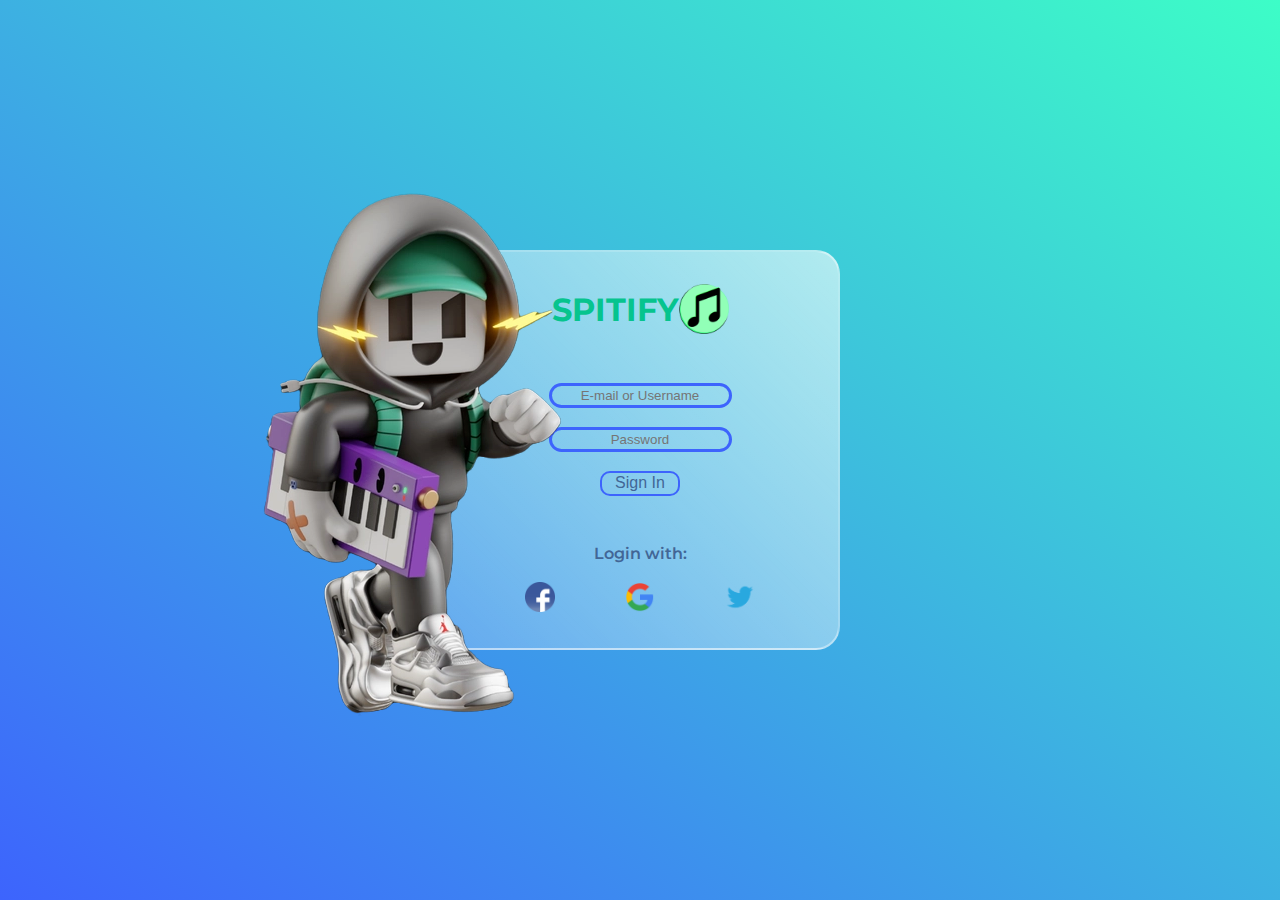
<file: index.html>
<!DOCTYPE html>
<html lang="en">
  <head>
    <meta charset="UTF-8" />
    <meta http-equiv="X-UA-Compatible" content="IE=edge" />
    <meta name="viewport" content="width=device-width, initial-scale=1.0" />
    <link rel="stylesheet" href="css/loginPage.css" />
    <link rel="shortcut icon" type="image/jpg" href="img/logo.png" /> 
    <title>Spitify</title>
  </head>
  <body>
    <section>
      <form action="mainpage.html" method="get">
        <header>
          <h1>SPITIFY</h1>
          <img src="img/logo.png" alt="" />
        </header>
        <main>
          <input type="text" name="username" id="username" placeholder="E-mail or Username" required/>
          <br />
          <input type="password" name="password" id="password" placeholder="Password" required/>
          <br />
          <input type="submit" value="Sign In" onclick="validate()" id="submit"/>
        </main>
        <footer>
          <p>Login with:</p>
          <br />
          <ul>
            <li>
              <a href="#"><img src="img/fb.png" alt="" /></a>
            </li>
            <li>
              <a href="#"><img src="img/google.png" alt="" /></a>
            </li>
            <li>
              <a href="#"><img src="img/twitter.png" alt="" /></a>
            </li>
          </ul>
        </footer>
      </form>
    </section>
    <script src="login.js"></script>
    <!-- <img src="img/mascot.png" alt="" /> punya Jo-->
    <!-- <iframe src="https://open.spotify.com/embed/track/7FXj7Qg3YorUxdrzvrcY25?utm_source=generator" width="50%" height="80" frameBorder="0" allowfullscreen="" allow="autoplay; clipboard-write; encrypted-media; fullscreen; picture-in-picture"></iframe>  -->
    <img src="img/mascot.png" alt="" class="mascot" />
  </body>
  </html>
</file>
<file: css/loginPage.css>
@import url("https://fonts.googleapis.com/css2?family=Montserrat:ital,wght@0,300;0,600;1,400;1,500&display=swap");
* {
  margin: 0;
  padding: 0;
  -webkit-box-sizing: border-box;
          box-sizing: border-box;
}

body {
  background-image: -webkit-gradient(linear, left bottom, right top, from(#3d64fd), to(#3dfdc7));
  background-image: linear-gradient(to top right, #3d64fd, #3dfdc7);
  height: 100vh;
  overflow-y: hidden;
  overflow-x: hidden;
  display: -webkit-box;
  display: -ms-flexbox;
  display: flex;
  -webkit-box-align: center;
      -ms-flex-align: center;
          align-items: center;
  text-align: center;
  font-family: "Montserrat", sans-serif;
}

body section {
  margin: 0 auto;
  width: 400px;
  height: 400px;
  border-radius: 1.5rem;
  background-image: -webkit-gradient(linear, right top, left bottom, from(rgba(255, 255, 255, 0.6)), to(rgba(255, 255, 255, 0.2)));
  background-image: linear-gradient(to bottom left, rgba(255, 255, 255, 0.6), rgba(255, 255, 255, 0.2));
  border: 2px solid rgba(255, 255, 255, 0.4);
  padding: 2rem;
  color: #426696;
}

body section form {
  height: 100%;
  display: -webkit-box;
  display: -ms-flexbox;
  display: flex;
  -webkit-box-orient: vertical;
  -webkit-box-direction: normal;
      -ms-flex-direction: column;
          flex-direction: column;
  -webkit-box-align: center;
      -ms-flex-align: center;
          align-items: center;
  -webkit-box-pack: justify;
      -ms-flex-pack: justify;
          justify-content: space-between;
}

body section form header {
  display: -webkit-box;
  display: -ms-flexbox;
  display: flex;
  -webkit-box-align: center;
      -ms-flex-align: center;
          align-items: center;
  -webkit-box-flex: 0.5;
      -ms-flex: 0.5;
          flex: 0.5;
  color: #06c48e;
}

body section form header img {
  width: 50px;
  height: 50px;
}

body section form main {
  -webkit-box-flex: 2.5;
      -ms-flex: 2.5;
          flex: 2.5;
  display: -webkit-box;
  display: -ms-flexbox;
  display: flex;
  -webkit-box-orient: vertical;
  -webkit-box-direction: normal;
      -ms-flex-direction: column;
          flex-direction: column;
  -webkit-box-pack: center;
      -ms-flex-pack: center;
          justify-content: center;
  -webkit-box-align: center;
      -ms-flex-align: center;
          align-items: center;
}

body section form main input[placeholder] {
  text-align: center;
}

body section form main input {
  height: 25px;
  background: none;
  border: 3px solid #3d64fd;
  border-radius: 2rem;
  width: 100%;
  -webkit-transition: 0.3s;
  transition: 0.3s;
}

body section form main input:focus {
  outline: none;
  width: 150%;
}

body section form main input[type="submit"] {
  width: 5rem;
  border-radius: 10px;
  background: transparent;
  border: 2px solid #3d64fd;
  color: #426696;
  font-size: 1rem;
  -webkit-transition: 0.3s;
  transition: 0.3s;
  font-weight: 400;
}

body section form main input[type="submit"]:hover {
  -webkit-transform: scale(1.1);
          transform: scale(1.1);
}

body section form footer p {
  font-weight: 600;
}

body section form footer ul {
  -webkit-box-flex: 1;
      -ms-flex: 1;
          flex: 1;
  display: -webkit-box;
  display: -ms-flexbox;
  display: flex;
  -ms-flex-pack: distribute;
      justify-content: space-around;
  list-style: none;
  width: 300px;
}

body section form footer ul li img {
  width: 30px;
  height: 30px;
  -webkit-transition: 0.3s;
  transition: 0.3s;
}

body section form footer ul li img:hover {
  -webkit-transform: scale(1.2);
          transform: scale(1.2);
}

img.mascot {
  position: absolute;
  -webkit-transform: translateX(260px);
          transform: translateX(260px);
}
/*# sourceMappingURL=loginPage.css.map */
</file>
